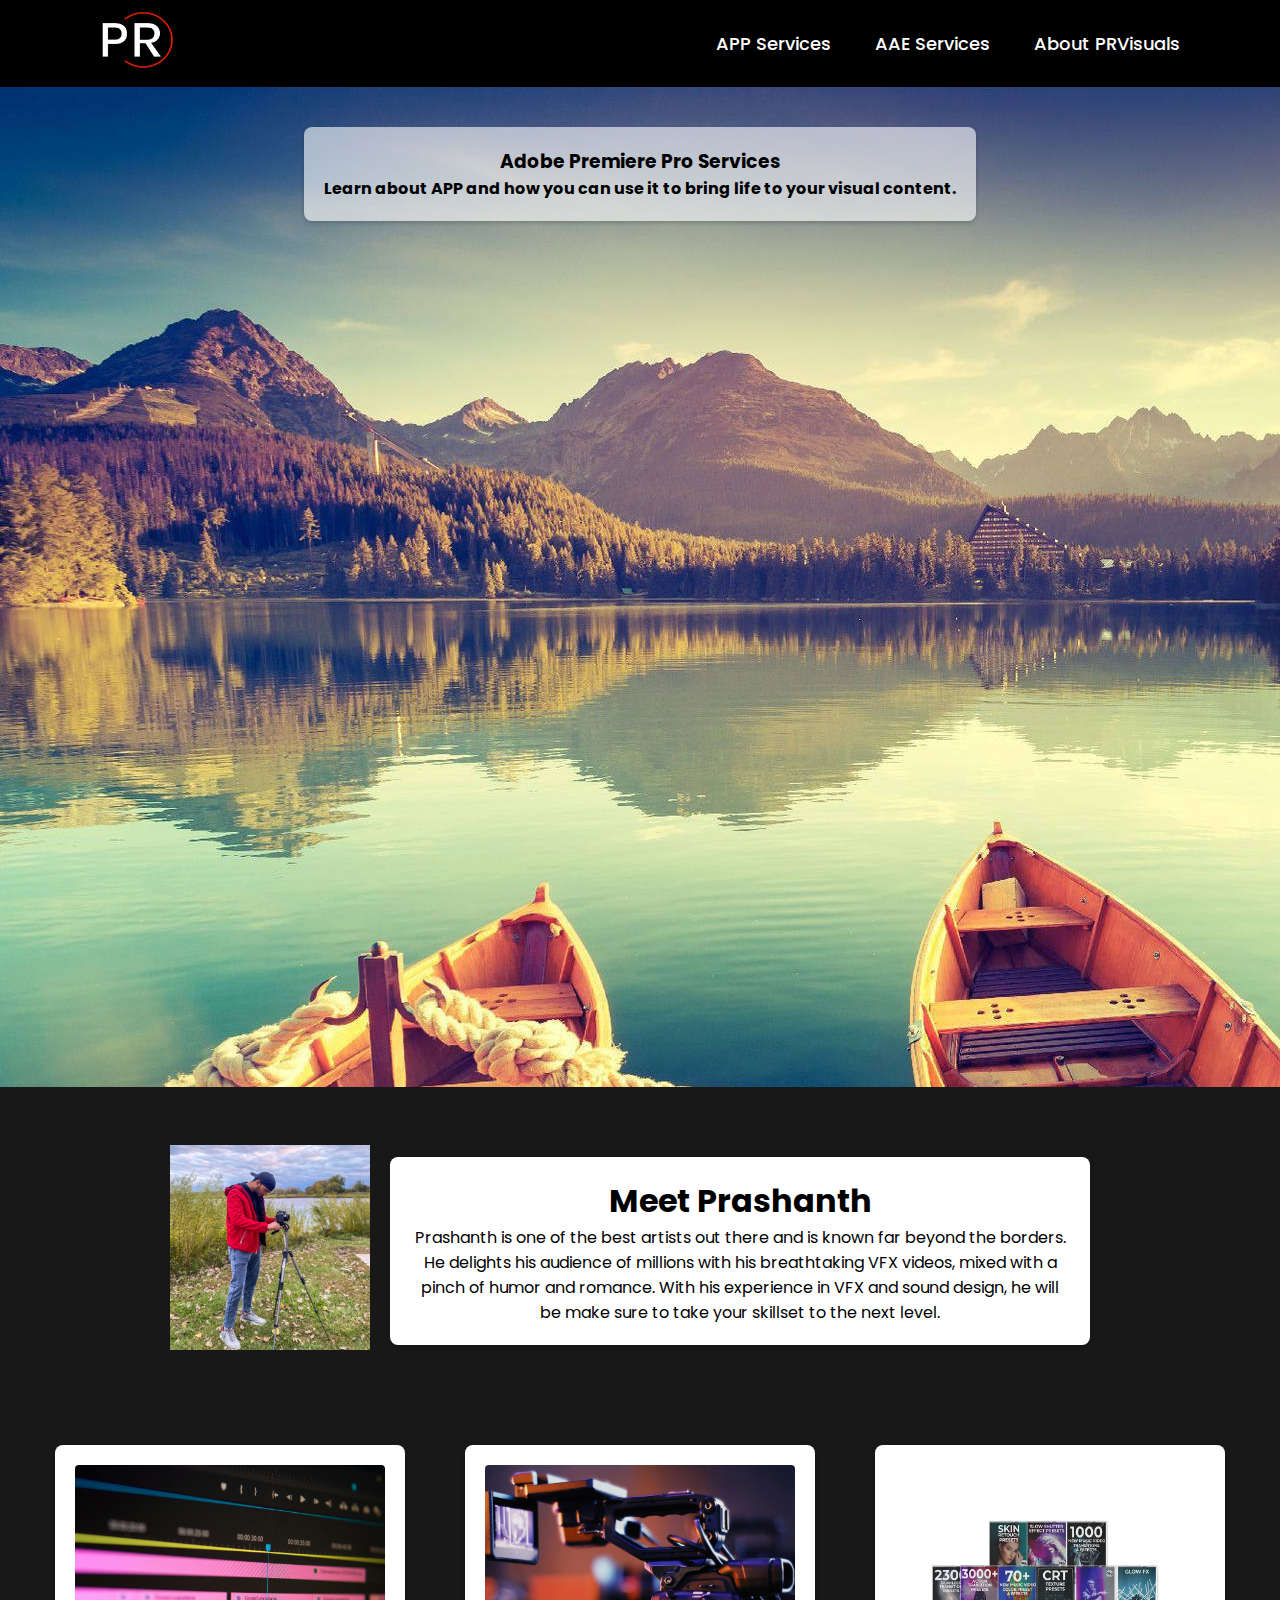
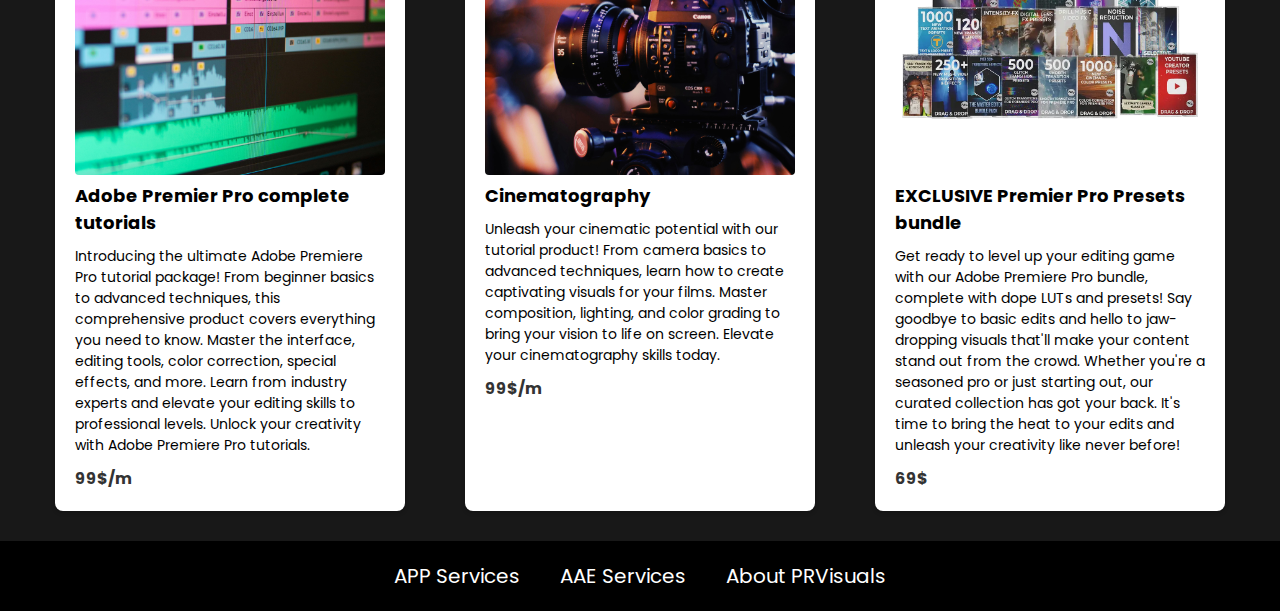
<file: index.html>
<!DOCTYPE html>
<html lang="en">
<head>
  <meta charset="UTF-8">
  <meta name="viewport" content="width=device-width, initial-scale=1.0">
  <title>APP Services</title>
  <link rel="stylesheet" href="./styles.css">
  
</head>
<body>

  <div class="header">
    <a href="./index.html" class="logo"><img src="./images/logo.png" alt="PR Logo" width="75px" height="60px"></a>

    <nav class="navbar">
      <a href="./index.html">APP Services</a>
      <a href="./secondproductpage.html">AAE Services</a>
      <a href="./about.html">About PRVisuals</a>
    </nav>
  </div>
  <div class="productPageBackground">
    <div class="headerWrapper">
      <div class="productPageHeader">
        <h3>Adobe Premiere Pro Services</h3>
        <h4>Learn about APP and how you can use it to bring life to your visual content.</h4>
      </div>
    </div>
  </div>

  <div class="credentialsWrapper">
    <div>
      <img src="./images/prashanth.jpg" alt="Prashanth" width="200px">
    </div>
    <div class="credentials">
      <h1>Meet Prashanth</h1>
      <p>Prashanth is one of the best artists out there and is known far beyond the borders. 
        He delights his audience of millions with his breathtaking VFX videos, mixed with a pinch of humor 
        and romance. With his experience in VFX and sound design, he will be make sure to take your skillset to the next level.</p>
    </div>
  </div>

  <div class="wrapper">
    <div class="cards-container" id="cardsContainer">
      
    </div>
  </div>
  <script src="./index.js"></script>
  <div class="footer">
    <ul>
      <li><a href="./index.html">APP Services</a></li>
      <li><a href="./secondproductpage.html">AAE Services</a></li>
      <li><a href="./about.html">About PRVisuals</a></li>
    </ul>
  </div>
</body>
</html>
</file>
<file: styles.css>
@import url("https://fonts.googleapis.com/css2?family=Poppins:wght@300;400;500;600;700;800;900&display=swap");

* {
  margin:0;
  padding: 0;
  box-sizing: border-box;
  font-family: "Poppins", sans-serif;
}

body {
  background: #181818;
  background-position: center;
}

.header {
  top: 0;
  left: 0;
  width: 100%;
  padding: 10px 100px;
  background: black;
  display: flex;
  justify-content: space-between;
  align-items: center;
  z-index: 100;
}

.logo {
  color: #fff;
  text-decoration: none;
}

.navbar a {
  position: relative;
  font-size: 18px;
  color: #fff;
  font-weight: 500;
  text-decoration: none;
  margin-left: 40px;
}

.navbar a::before {
  content:'';
  position: absolute;
  top: 100%;
  left: 0;
  width: 0;
  height: 2px;
  background: #e31e00;
  transition: 0.3s;
}

.navbar a:hover::before {
  width: 100%;
}

.footer {
  background-color: black;
  padding: 20px 100px;
  width: 100%;
}

.footer ul {
  display: flex;
  justify-content: center;
}

.footer ul li a {
  position: relative;
  color: white;
  margin: 20px;
  text-decoration: none;
  font-size: 20px;
  transition: 0.5s;
}

.footer ul li a::before {
  content:'';
  position: absolute;
  top: 100%;
  left: 0;
  width: 0;
  height: 2px;
  background: #e31e00;
  transition: 0.3s;
}

.footer ul li a:hover::before {
  width: 100%;
}

.wrapper {
  font-family: Arial, sans-serif;
  margin: 0;
  padding: 0;
  display: flex;
  justify-content: center;
  align-items: center;
  background-color: #181818;
}

.cards-container {
  display: flex;
  flex-wrap: wrap;
  justify-content: space-around;
}

.card {
  width: 350px;
  margin: 30px;
  padding: 20px;
  background-color: #fff;
  border-radius: 8px;
  box-shadow: 0 2px 4px rgba(0, 0, 0, 0.2);
}

.card img {
  max-width: 100%;
  border-radius: 4px;
}

.card h2 {
  font-size: 18px;
  margin-bottom: 10px;
}

.card p {
  font-size: 14px;
  margin-bottom: 10px;
}

.card span {
  font-weight: bold;
  color: #333;
}

.aboutcard {
  width: 350px;
  margin: 20px;
  padding: 20px;
  background-color: #ffffff9a;
  border-radius: 8px;
  box-shadow: 0 2px 4px rgba(0, 0, 0, 0.2);
}

.aboutcard img {
  max-width: 100%;
  border-radius: 4px;
}

.aboutcard h2 {
  font-size: 18px;
  margin-bottom: 10px;
}

.aboutcard p {
  font-size: 14px;
  margin-bottom: 10px;
}

.aboutcard span {
  font-weight: bold;
  color: #333;
}

.aboutWrapper {
  font-family: Arial, sans-serif;
  margin-top: 40px;
  padding: 0;
  display: flex;
  justify-content: center;
  align-items: center;
}

.aboutHeader {
  max-width: 800px;
  padding: 20px;
  text-align: center;
  background-color: #ffffff9a;
  border-radius: 8px;
  box-shadow: 0 2px 4px rgba(0, 0, 0, 0.2);
}

.backgroundItem {
  background-image: url(./images/aboutbackground.jpg); 
  padding:20px;
  justify-content: center;
  align-items: center;
  min-height: 1000px;
}

.aboutHeaderWrapper {
  padding-top: 20px;
  display: flex;
  justify-content: center;
  align-items: center;
}

.headerWrapper {
  padding-top: 20px;
  display: flex;
  justify-content: center;
  align-items: center;
}

.productPageBackground {
  background-image: url(./images/scenic.jpg); 
  padding:20px;
  justify-content: center;
  align-items: center;
  min-height: 1000px;
}

.productPageHeader {
  max-width: 700px;
  padding: 20px;
  text-align: center;
  background-color: #ffffff9a;
  border-radius: 8px;
  box-shadow: 0 2px 4px rgba(0, 0, 0, 0.2);
}

.credentialsWrapper {
  padding: 50px;
  display: flex;
  justify-content: center;
  align-items: center;
}

.credentials {
  max-width: 700px;
  margin: 20px;
  padding: 20px;
  text-align: center;
  background-color: #ffffff;
  border-radius: 8px;
  box-shadow: 0 2px 4px rgba(0, 0, 0, 0.2);
}

.productPageBackground2 {
  background-image: url(./images/scenic2.jpg); 
  padding:20px;
  justify-content: center;
  align-items: center;
  min-height: 1000px;
}
</file>
